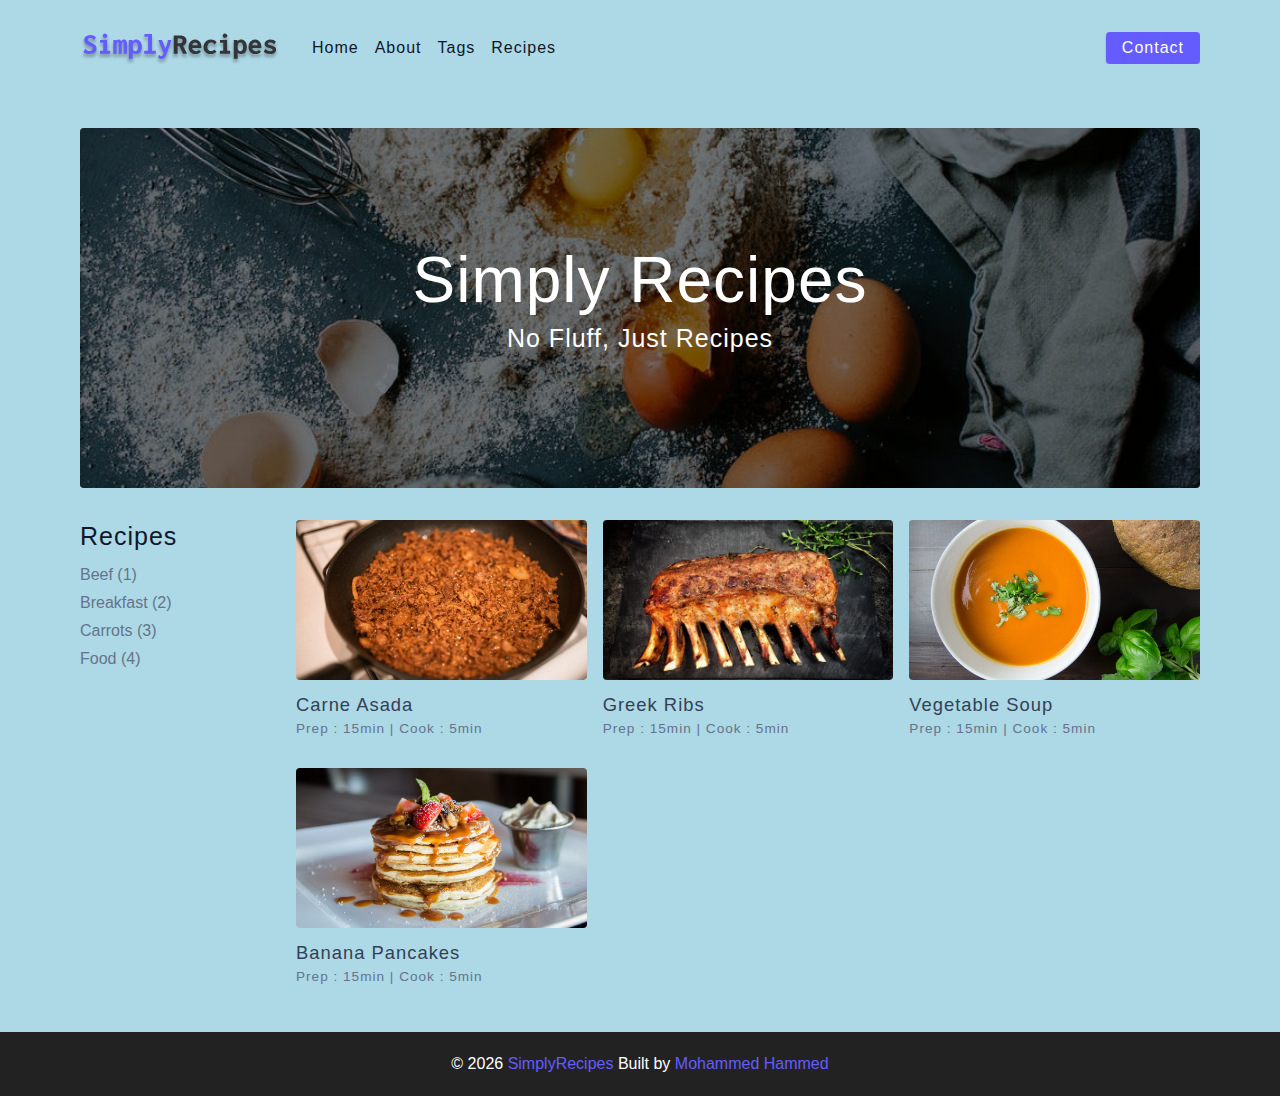
<file: final/index.html>
<!DOCTYPE html>
<html lang="en">
  <head>
    <meta charset="UTF-8" />
    <meta http-equiv="X-UA-Compatible" content="IE=edge" />
    <meta name="viewport" content="width=device-width, initial-scale=1.0" />
    <title>Simply Recipes</title>
    <!-- favicon -->
    <link rel="shortcut icon" href="./assets/favicon.ico" type="image/x-icon" />
    <!-- normalize -->
    <link rel="stylesheet" href="./css/normalize.css" />
    <!-- font-awesome -->
    <link
      rel="stylesheet"
      href="https://cdnjs.cloudflare.com/ajax/libs/font-awesome/5.14.0/css/all.min.css"
    />
    <!-- main css -->
    <link rel="stylesheet" href="./css/main.css" />
  </head>
  <body>
    <!-- nav  -->
    <nav class="navbar">
      <div class="nav-center">
        <div class="nav-header">
          <a href="index.html" class="nav-logo">
            <img src="./assets/logo.svg" alt="simply recipes" />
          </a>
          <button class="nav-btn btn">
            <i class="fas fa-align-justify"></i>
          </button>
        </div>
        <div class="nav-links">
          <a href="index.html" class="nav-link"> home </a>
          <a href="about.html" class="nav-link"> about </a>
          <a href="tags.html" class="nav-link"> tags </a>
          <a href="recipes.html" class="nav-link"> recipes </a>

          <div class="nav-link contact-link">
            <a href="contact.html" class="btn"> contact </a>
          </div>
        </div>
      </div>
    </nav>
    <!-- end of nav -->
    <!-- main -->
    <main class="page">
      <!-- header -->
      <header class="hero">
        <div class="hero-container">
          <div class="hero-text">
            <h1>simply recipes</h1>
            <h4>no fluff, just recipes</h4>
          </div>
        </div>
      </header>
      <!-- end of header -->
      <section class="recipes-container">
        <!-- tag container -->
        <div class="tags-container">
          <h4>recipes</h4>
          <div class="tags-list">
            <a href="tag-template.html">Beef (1)</a>
            <a href="tag-template.html">Breakfast (2)</a>
            <a href="tag-template.html">Carrots (3)</a>
            <a href="tag-template.html">Food (4)</a>
          </div>
        </div>
        <!-- end of tag container -->
        <!-- recipes list -->
        <div class="recipes-list">
          <!-- single recipe -->
          <a href="single-recipe.html" class="recipe">
            <img
              src="./assets/recipes/recipe-1.jpeg"
              class="img recipe-img"
              alt=""
            />
            <h5>Carne Asada</h5>
            <p>Prep : 15min | Cook : 5min</p>
          </a>
          <!-- end of single recipe -->
          <!-- single recipe -->
          <a href="single-recipe.html" class="recipe">
            <img
              src="./assets/recipes/recipe-2.jpeg"
              class="img recipe-img"
              alt=""
            />
            <h5>Greek Ribs</h5>
            <p>Prep : 15min | Cook : 5min</p>
          </a>
          <!-- end of single recipe -->
          <!-- single recipe -->
          <a href="single-recipe.html" class="recipe">
            <img
              src="./assets/recipes/recipe-3.jpeg"
              class="img recipe-img"
              alt=""
            />
            <h5>Vegetable Soup</h5>
            <p>Prep : 15min | Cook : 5min</p>
          </a>
          <!-- end of single recipe -->
          <!-- single recipe -->
          <a href="single-recipe.html" class="recipe">
            <img
              src="./assets/recipes/recipe-4.jpeg"
              class="img recipe-img"
              alt=""
            />
            <h5>Banana Pancakes</h5>
            <p>Prep : 15min | Cook : 5min</p>
          </a>
          <!-- end of single recipe -->
        </div>
        <!-- end of recipes list -->
      </section>
    </main>
    <!-- end of main -->
    <!-- footer -->
    <footer class="page-footer">
      <p>
        &copy; <span id="date"></span>
        <span class="footer-logo">SimplyRecipes</span> Built by
        <a href="https://www.johnsmilga.com/">Mohammed Hammed</a>
      </p>
    </footer>
    <script src="./js/app.js"></script>
  </body>
</html>
</file>
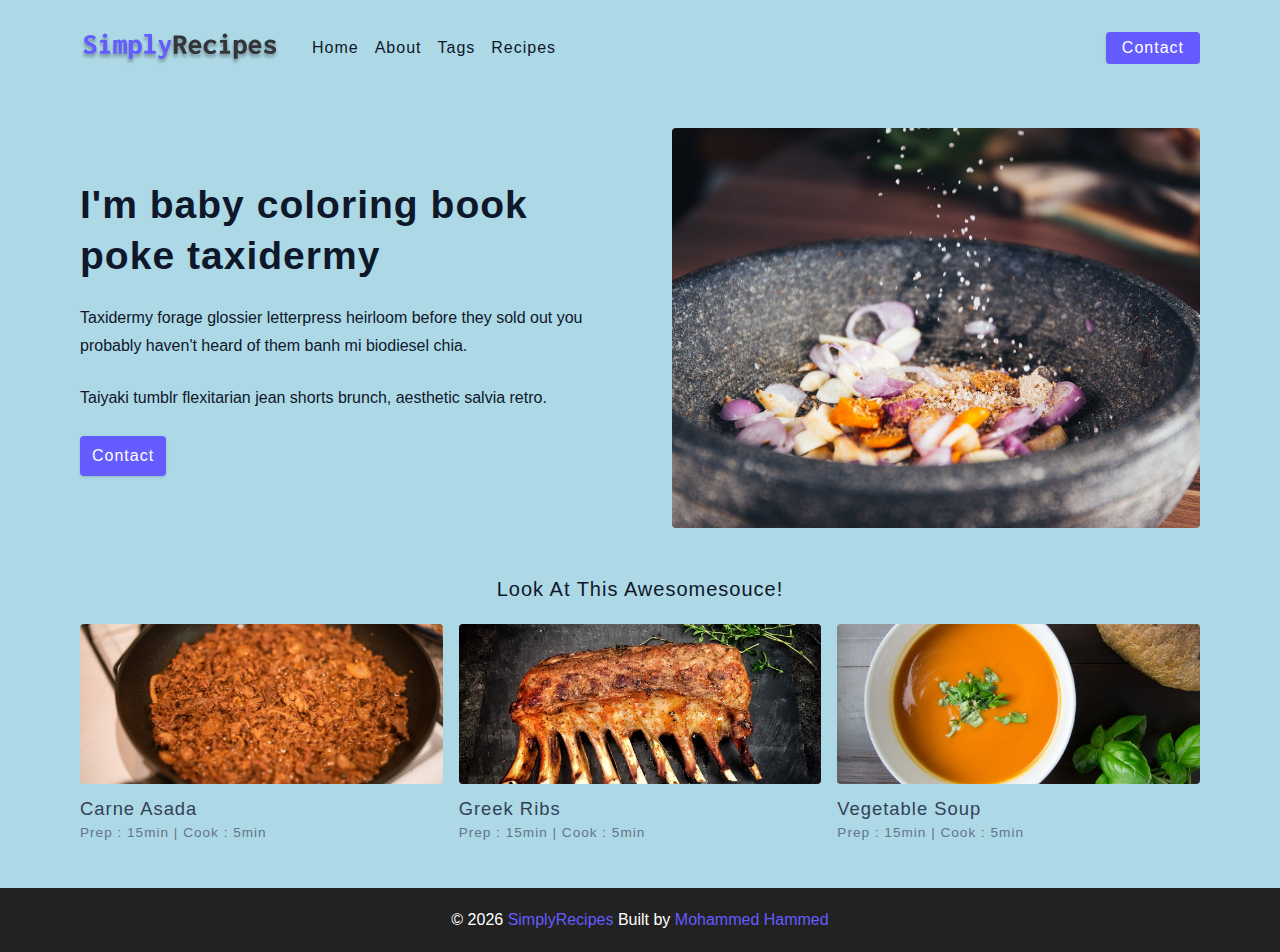
<file: final/about.html>
<!DOCTYPE html>
<html lang="en">
  <head>
    <meta charset="UTF-8" />
    <meta http-equiv="X-UA-Compatible" content="IE=edge" />
    <meta name="viewport" content="width=device-width, initial-scale=1.0" />
    <title>About</title>
    <!-- favicon -->
    <link rel="shortcut icon" href="./assets/favicon.ico" type="image/x-icon" />
    <!-- normalize -->
    <link rel="stylesheet" href="./css/normalize.css" />
    <!-- font-awesome -->
    <link
      rel="stylesheet"
      href="https://cdnjs.cloudflare.com/ajax/libs/font-awesome/5.14.0/css/all.min.css"
    />
    <!-- main css -->
    <link rel="stylesheet" href="./css/main.css" />
  </head>
  <body>
    <!-- nav  -->
    <nav class="navbar">
      <div class="nav-center">
        <div class="nav-header">
          <a href="index.html" class="nav-logo">
            <img src="./assets/logo.svg" alt="simply recipes" />
          </a>
          <button class="nav-btn btn">
            <i class="fas fa-align-justify"></i>
          </button>
        </div>
        <div class="nav-links">
          <a href="index.html" class="nav-link"> home </a>
          <a href="about.html" class="nav-link"> about </a>
          <a href="tags.html" class="nav-link"> tags </a>
          <a href="recipes.html" class="nav-link"> recipes </a>

          <div class="nav-link contact-link">
            <a href="contact.html" class="btn"> contact </a>
          </div>
        </div>
      </div>
    </nav>
    <!-- end of nav -->
    <main class="page">
      <section class="about-page">
        <article>
          <h2>I'm baby coloring book poke taxidermy</h2>
          <p>
            Taxidermy forage glossier letterpress heirloom before they sold out
            you probably haven't heard of them banh mi biodiesel chia.
          </p>
          <p>
            Taiyaki tumblr flexitarian jean shorts brunch, aesthetic salvia
            retro.
          </p>
          <a href="contact.html" class="btn"> contact </a>
        </article>
        <!-- needs fixes -->
        <img
          src="./assets/about.jpeg"
          alt="Person Pouring Salt in Bowl"
          class="img about-img"
        />
      </section>
      <section class="featured-recipes">
        <h5 class="featured-title">Look At This Awesomesouce!</h5>
        <div class="recipes-list">
          <!-- single recipe -->
          <a href="single-recipe.html" class="recipe">
            <img
              src="./assets/recipes/recipe-1.jpeg"
              class="img recipe-img"
              alt=""
            />
            <h5>Carne Asada</h5>
            <p>Prep : 15min | Cook : 5min</p>
          </a>
          <!-- end of single recipe -->
          <!-- single recipe -->
          <a href="single-recipe.html" class="recipe">
            <img
              src="./assets/recipes/recipe-2.jpeg"
              class="img recipe-img"
              alt=""
            />
            <h5>Greek Ribs</h5>
            <p>Prep : 15min | Cook : 5min</p>
          </a>
          <!-- end of single recipe -->
          <!-- single recipe -->
          <a href="single-recipe.html" class="recipe">
            <img
              src="./assets/recipes/recipe-3.jpeg"
              class="img recipe-img"
              alt=""
            />
            <h5>Vegetable Soup</h5>
            <p>Prep : 15min | Cook : 5min</p>
          </a>
          <!-- end of single recipe -->
        </div>
      </section>
    </main>
    <!-- footer -->
    <footer class="page-footer">
      <p>
        &copy; <span id="date"></span>
        <span class="footer-logo">SimplyRecipes</span> Built by
        <a href="https://www.johnsmilga.com/">Mohammed Hammed</a>
      </p>
    </footer>
    <script src="./js/app.js"></script>
  </body>
</html>
</file>
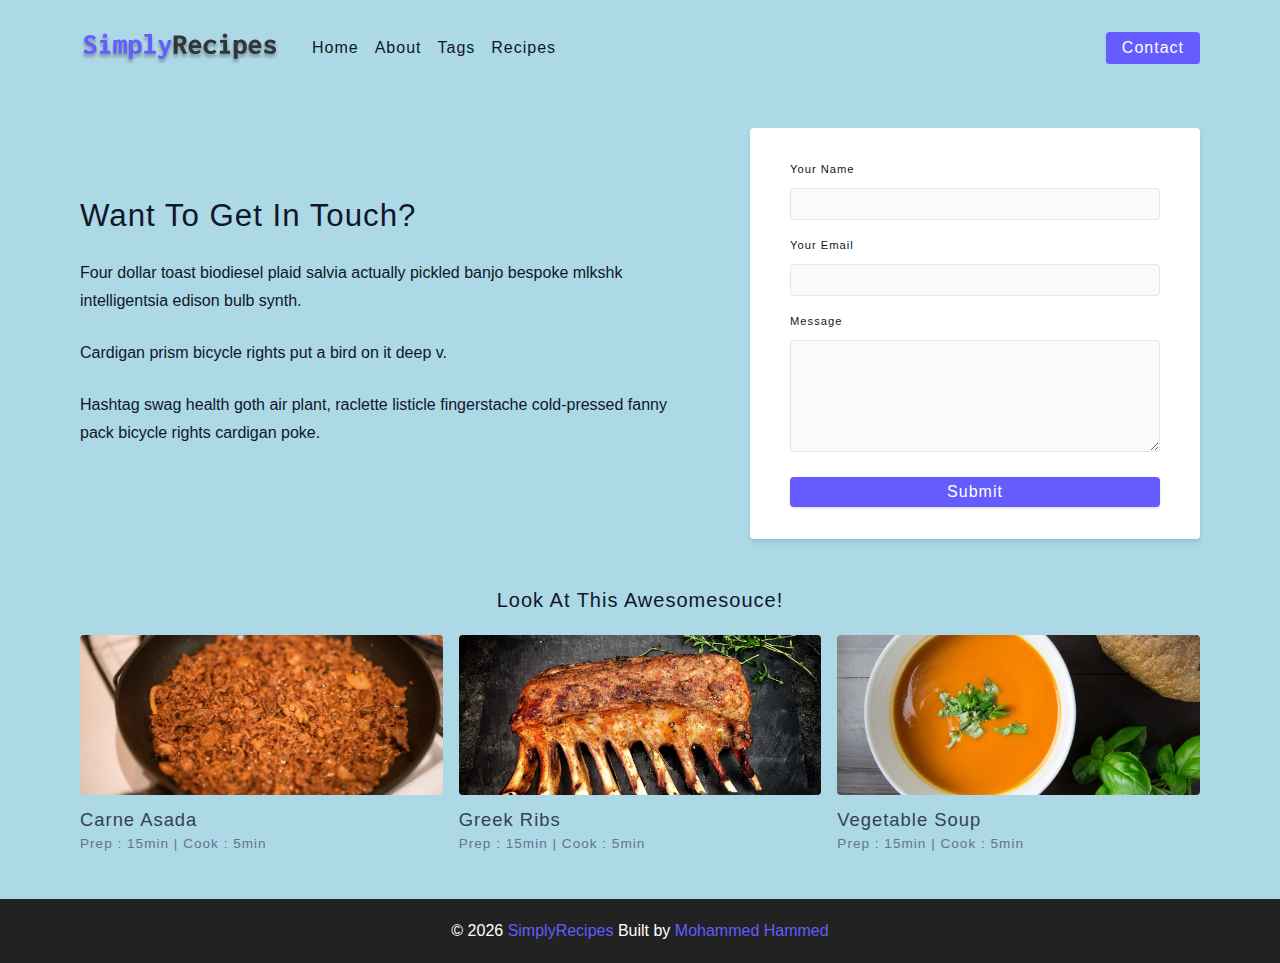
<file: final/contact.html>
<!DOCTYPE html>
<html lang="en">
  <head>
    <meta charset="UTF-8" />
    <meta http-equiv="X-UA-Compatible" content="IE=edge" />
    <meta name="viewport" content="width=device-width, initial-scale=1.0" />
    <title>Contact</title>
    <!-- favicon -->
    <link rel="shortcut icon" href="./assets/favicon.ico" type="image/x-icon" />
    <!-- normalize -->
    <link rel="stylesheet" href="./css/normalize.css" />
    <!-- font-awesome -->
    <link
      rel="stylesheet"
      href="https://cdnjs.cloudflare.com/ajax/libs/font-awesome/5.14.0/css/all.min.css"
    />
    <!-- main css -->
    <link rel="stylesheet" href="./css/main.css" />
  </head>
  <body>
    <!-- nav  -->
    <nav class="navbar">
      <div class="nav-center">
        <div class="nav-header">
          <a href="index.html" class="nav-logo">
            <img src="./assets/logo.svg" alt="simply recipes" />
          </a>
          <button class="nav-btn btn">
            <i class="fas fa-align-justify"></i>
          </button>
        </div>
        <div class="nav-links">
          <a href="index.html" class="nav-link"> home </a>
          <a href="about.html" class="nav-link"> about </a>
          <a href="tags.html" class="nav-link"> tags </a>
          <a href="recipes.html" class="nav-link"> recipes </a>

          <div class="nav-link contact-link">
            <a href="contact.html" class="btn"> contact </a>
          </div>
        </div>
      </div>
    </nav>
    <!-- end of nav -->
    <main class="page">
     <section class="contact-container">
          <article class="contact-info">
            <h3>Want To Get In Touch?</h3>
            <p>
              Four dollar toast biodiesel plaid salvia actually pickled banjo
              bespoke mlkshk intelligentsia edison bulb synth.
            </p>
            <p>Cardigan prism bicycle rights put a bird on it deep v.</p>
            <p>
              Hashtag swag health goth air plant, raclette listicle fingerstache
              cold-pressed fanny pack bicycle rights cardigan poke.
            </p>
          </article>
          <article>
            <form class="form contact-form">
              <div class="form-row">
                <label html="name" class="form-label">your name</label>
                <input type="text" name="name" id="name" class="form-input" />
              </div>
              <div class="form-row">
                <label html="email" class="form-label">your email</label>
                <input type="text" name="email" id="email" class="form-input" />
              </div>
              <div class="form-row">
                <label html="message" class="form-label">message</label>
                <textarea name="message" id="message" class="form-textarea"></textarea>
              </div>
              <button type="submit" class="btn btn-block">
                submit
              </button>
            </form>
          </article>
        </section>
     <!-- featured recipes -->
       <section class="featured-recipes">
        <h5 class="featured-title">Look At This Awesomesouce!</h5>
        <div class="recipes-list">
          <!-- single recipe -->
          <a href="single-recipe.html" class="recipe">
            <img
              src="./assets/recipes/recipe-1.jpeg"
              class="img recipe-img"
              alt=""
            />
            <h5>Carne Asada</h5>
            <p>Prep : 15min | Cook : 5min</p>
          </a>
          <!-- end of single recipe -->
          <!-- single recipe -->
          <a href="single-recipe.html" class="recipe">
            <img
              src="./assets/recipes/recipe-2.jpeg"
              class="img recipe-img"
              alt=""
            />
            <h5>Greek Ribs</h5>
            <p>Prep : 15min | Cook : 5min</p>
          </a>
          <!-- end of single recipe -->
          <!-- single recipe -->
          <a href="single-recipe.html" class="recipe">
            <img
              src="./assets/recipes/recipe-3.jpeg"
              class="img recipe-img"
              alt=""
            />
            <h5>Vegetable Soup</h5>
            <p>Prep : 15min | Cook : 5min</p>
          </a>
          <!-- end of single recipe -->
        </div>
      </section>
    </main>
    <!-- footer -->
    <footer class="page-footer">
      <p>
        &copy; <span id="date"></span>
        <span class="footer-logo">SimplyRecipes</span> Built by
        <a href="https://www.johnsmilga.com/">Mohammed Hammed</a>
      </p>
    </footer>
    <script src="./js/app.js"></script>
  </body>
</html>
</file>
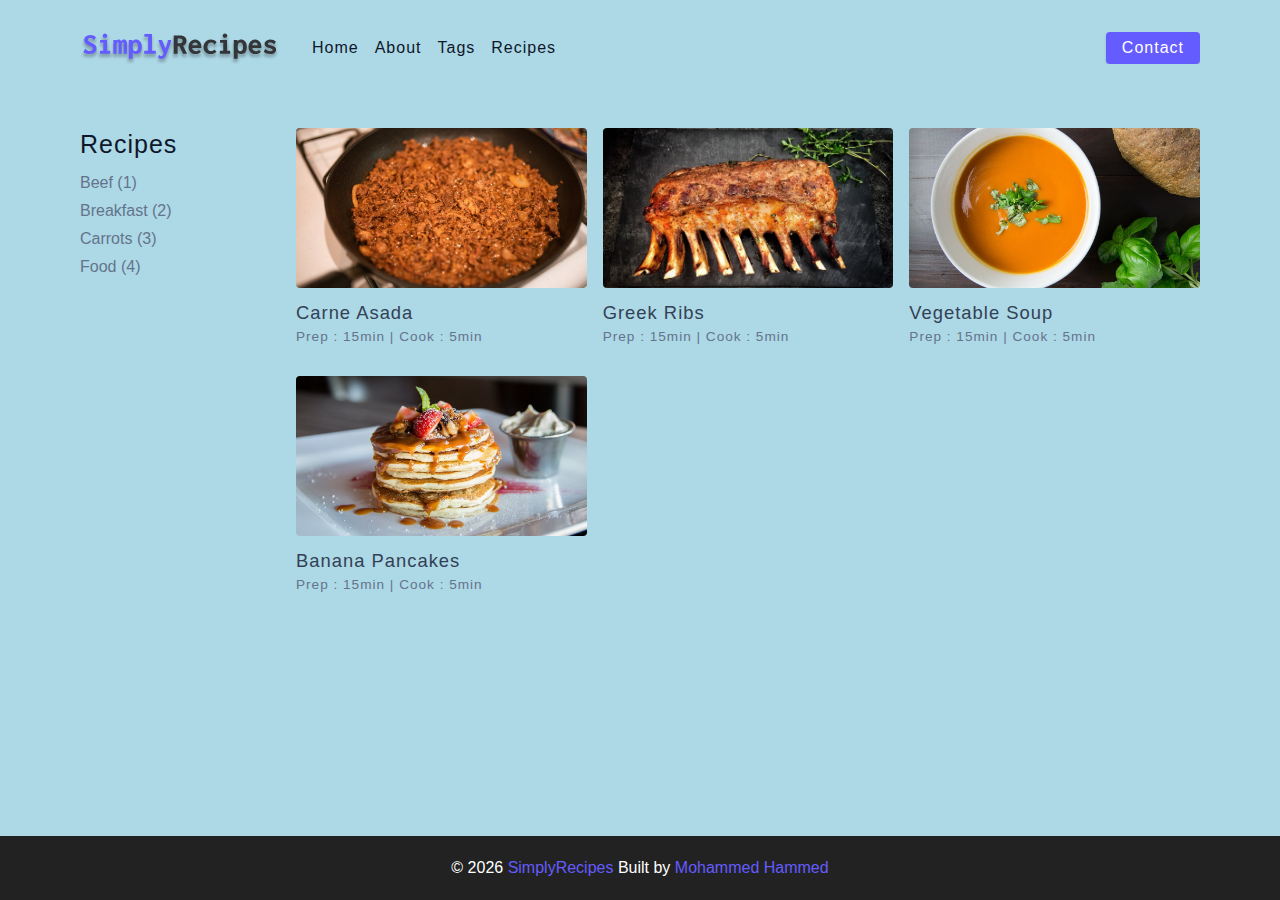
<file: final/recipes.html>
<!DOCTYPE html>
<html lang="en">
  <head>
    <meta charset="UTF-8" />
    <meta http-equiv="X-UA-Compatible" content="IE=edge" />
    <meta name="viewport" content="width=device-width, initial-scale=1.0" />
    <title>Recipes</title>
    <!-- favicon -->
    <link rel="shortcut icon" href="./assets/favicon.ico" type="image/x-icon" />
    <!-- normalize -->
    <link rel="stylesheet" href="./css/normalize.css" />
    <!-- font-awesome -->
    <link
      rel="stylesheet"
      href="https://cdnjs.cloudflare.com/ajax/libs/font-awesome/5.14.0/css/all.min.css"
    />
    <!-- main css -->
    <link rel="stylesheet" href="./css/main.css" />
  </head>
  <body>
    <!-- nav  -->
    <nav class="navbar">
      <div class="nav-center">
        <div class="nav-header">
          <a href="index.html" class="nav-logo">
            <img src="./assets/logo.svg" alt="simply recipes" />
          </a>
          <button class="nav-btn btn">
            <i class="fas fa-align-justify"></i>
          </button>
        </div>
        <div class="nav-links">
          <a href="index.html" class="nav-link"> home </a>
          <a href="about.html" class="nav-link"> about </a>
          <a href="tags.html" class="nav-link"> tags </a>
          <a href="recipes.html" class="nav-link"> recipes </a>

          <div class="nav-link contact-link">
            <a href="contact.html" class="btn"> contact </a>
          </div>
        </div>
      </div>
    </nav>
    <!-- end of nav -->
    <!-- main -->
    <main class="page">
      <section class="recipes-container">
        <!-- tag container -->
        <div class="tags-container">
          <h4>recipes</h4>
          <div class="tags-list">
            <a href="tag-template.html">Beef (1)</a>
            <a href="tag-template.html">Breakfast (2)</a>
            <a href="tag-template.html">Carrots (3)</a>
            <a href="tag-template.html">Food (4)</a>
          </div>
        </div>
        <!-- end of tag container -->
        <!-- recipes list -->
        <div class="recipes-list">
          <!-- single recipe -->
          <a href="single-recipe.html" class="recipe">
            <img
              src="./assets/recipes/recipe-1.jpeg"
              class="img recipe-img"
              alt=""
            />
            <h5>Carne Asada</h5>
            <p>Prep : 15min | Cook : 5min</p>
          </a>
          <!-- end of single recipe -->
          <!-- single recipe -->
          <a href="single-recipe.html" class="recipe">
            <img
              src="./assets/recipes/recipe-2.jpeg"
              class="img recipe-img"
              alt=""
            />
            <h5>Greek Ribs</h5>
            <p>Prep : 15min | Cook : 5min</p>
          </a>
          <!-- end of single recipe -->
          <!-- single recipe -->
          <a href="single-recipe.html" class="recipe">
            <img
              src="./assets/recipes/recipe-3.jpeg"
              class="img recipe-img"
              alt=""
            />
            <h5>Vegetable Soup</h5>
            <p>Prep : 15min | Cook : 5min</p>
          </a>
          <!-- end of single recipe -->
          <!-- single recipe -->
          <a href="single-recipe.html" class="recipe">
            <img
              src="./assets/recipes/recipe-4.jpeg"
              class="img recipe-img"
              alt=""
            />
            <h5>Banana Pancakes</h5>
            <p>Prep : 15min | Cook : 5min</p>
          </a>
          <!-- end of single recipe -->
        </div>
      </section>
    </main>
    <!-- end of main -->
    <!-- footer -->
    <footer class="page-footer">
      <p>
        &copy; <span id="date"></span>
        <span class="footer-logo">SimplyRecipes</span> Built by
        <a href="https://www.johnsmilga.com/">Mohammed Hammed</a>
      </p>
    </footer>
    <script src="./js/app.js"></script>
  </body>
</html>
</file>
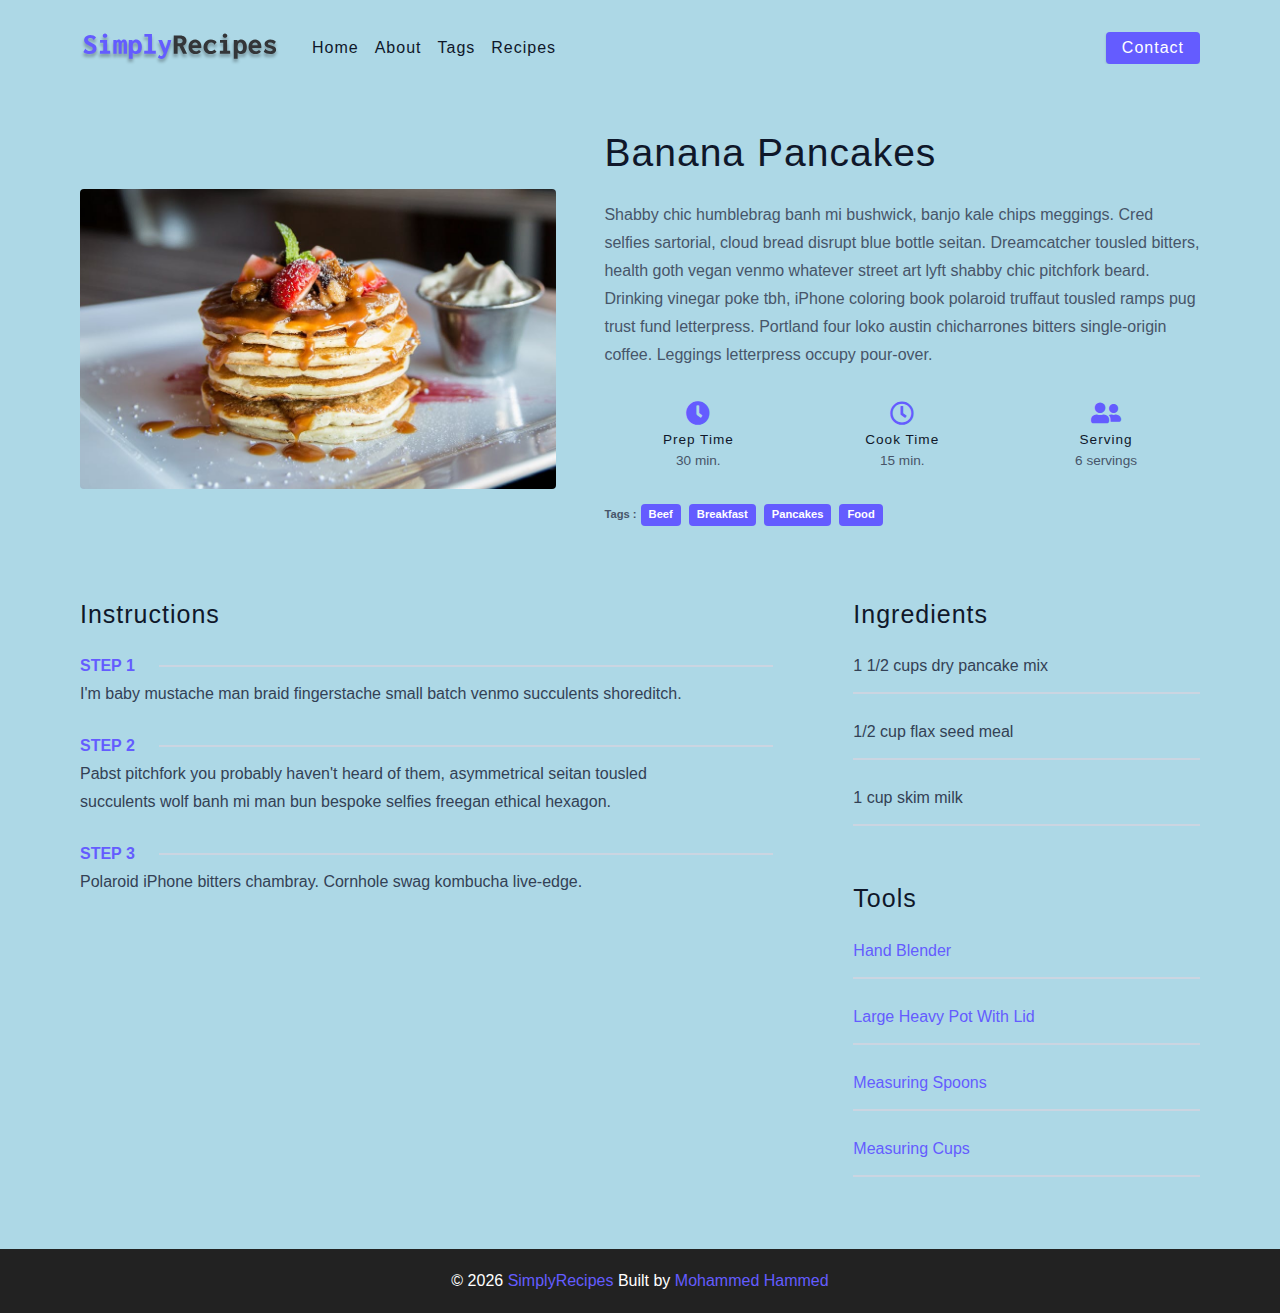
<file: final/single-recipe.html>
<!DOCTYPE html>
<html lang="en">
  <head>
    <meta charset="UTF-8" />
    <meta http-equiv="X-UA-Compatible" content="IE=edge" />
    <meta name="viewport" content="width=device-width, initial-scale=1.0" />
    <title>Single Recipe</title>
    <!-- favicon -->
    <link rel="shortcut icon" href="./assets/favicon.ico" type="image/x-icon" />
    <!-- normalize -->
    <link rel="stylesheet" href="./css/normalize.css" />
    <!-- font-awesome -->
    <link
      rel="stylesheet"
      href="https://cdnjs.cloudflare.com/ajax/libs/font-awesome/5.14.0/css/all.min.css"
    />
    <!-- main css -->
    <link rel="stylesheet" href="./css/main.css" />
  </head>
  <body>
    <!-- nav  -->
    <nav class="navbar">
      <div class="nav-center">
        <div class="nav-header">
          <a href="index.html" class="nav-logo">
            <img src="./assets/logo.svg" alt="simply recipes" />
          </a>
          <button class="nav-btn btn">
            <i class="fas fa-align-justify"></i>
          </button>
        </div>
        <div class="nav-links">
          <a href="index.html" class="nav-link"> home </a>
          <a href="about.html" class="nav-link"> about </a>
          <a href="tags.html" class="nav-link"> tags </a>
          <a href="recipes.html" class="nav-link"> recipes </a>

          <div class="nav-link contact-link">
            <a href="contact.html" class="btn"> contact </a>
          </div>
        </div>
      </div>
    </nav>
    <!-- end of nav -->
    <main class="page">
      <div class="recipe-page">
        <section class="recipe-hero">
          <img
            src="./assets/recipes/recipe-4.jpeg"
            class="img recipe-hero-img"
          />
          <article class="recipe-info">
            <h2>Banana Pancakes</h2>
            <p>
              Shabby chic humblebrag banh mi bushwick, banjo kale chips
              meggings. Cred selfies sartorial, cloud bread disrupt blue bottle
              seitan. Dreamcatcher tousled bitters, health goth vegan venmo
              whatever street art lyft shabby chic pitchfork beard. Drinking
              vinegar poke tbh, iPhone coloring book polaroid truffaut tousled
              ramps pug trust fund letterpress. Portland four loko austin
              chicharrones bitters single-origin coffee. Leggings letterpress
              occupy pour-over.
            </p>
            <div class="recipe-icons">
              <article>
                <i class="fas fa-clock"></i>
                <h5>prep time</h5>
                <p>30 min.</p>
              </article>
              <article>
                <i class="far fa-clock"></i>
                <h5>cook time</h5>
                <p>15 min.</p>
              </article>
              <article>
                <i class="fas fa-user-friends"></i>
                <h5>serving</h5>
                <p>6 servings</p>
              </article>
            </div>
            <p class="recipe-tags">
              Tags : <a href="tag-template.html">beef</a>
              <a href="tag-template.html">breakfast</a>
              <a href="tag-template.html">pancakes</a>
              <a href="tag-template.html">food</a>
            </p>
          </article>
        </section>
        <!-- content -->
        <section class="recipe-content">
          <article>
            <h4>instructions</h4>
            <!-- single instruction -->
            <div class="single-instruction">
              <header>
                <p>step 1</p>
                <div></div>
              </header>
              <p>
                I'm baby mustache man braid fingerstache small batch venmo
                succulents shoreditch.
              </p>
            </div>
            <!-- end of single instruction -->
            <!-- single instruction -->
            <div class="single-instruction">
              <header>
                <p>step 2</p>
                <div></div>
              </header>
              <p>
                Pabst pitchfork you probably haven't heard of them, asymmetrical
                seitan tousled succulents wolf banh mi man bun bespoke selfies
                freegan ethical hexagon.
              </p>
            </div>
            <!-- end of single instruction -->
            <!-- single instruction -->
            <div class="single-instruction">
              <header>
                <p>step 3</p>
                <div></div>
              </header>
              <p>
                Polaroid iPhone bitters chambray. Cornhole swag kombucha
                live-edge.
              </p>
            </div>
            <!-- end of single instruction -->
          </article>
          <article class="second-column">
            <div>
              <h4>ingredients</h4>
              <p class="single-ingredient">1 1/2 cups dry pancake mix</p>
              <p class="single-ingredient">1/2 cup flax seed meal</p>
              <p class="single-ingredient">1 cup skim milk</p>
            </div>
            <div>
              <h4>tools</h4>
              <p class="single-tool">Hand Blender</p>
              <p class="single-tool">Large Heavy Pot With Lid</p>
              <p class="single-tool">Measuring Spoons</p>
              <p class="single-tool">Measuring Cups</p>
            </div>
          </article>
        </section>
      </div>
    </main>
    <!-- footer -->
    <footer class="page-footer">
      <p>
        &copy; <span id="date"></span>
        <span class="footer-logo">SimplyRecipes</span> Built by
        <a href="https://www.johnsmilga.com/">Mohammed Hammed</a>
      </p>
    </footer>
    <script src="./js/app.js"></script>
  </body>
</html>
</file>
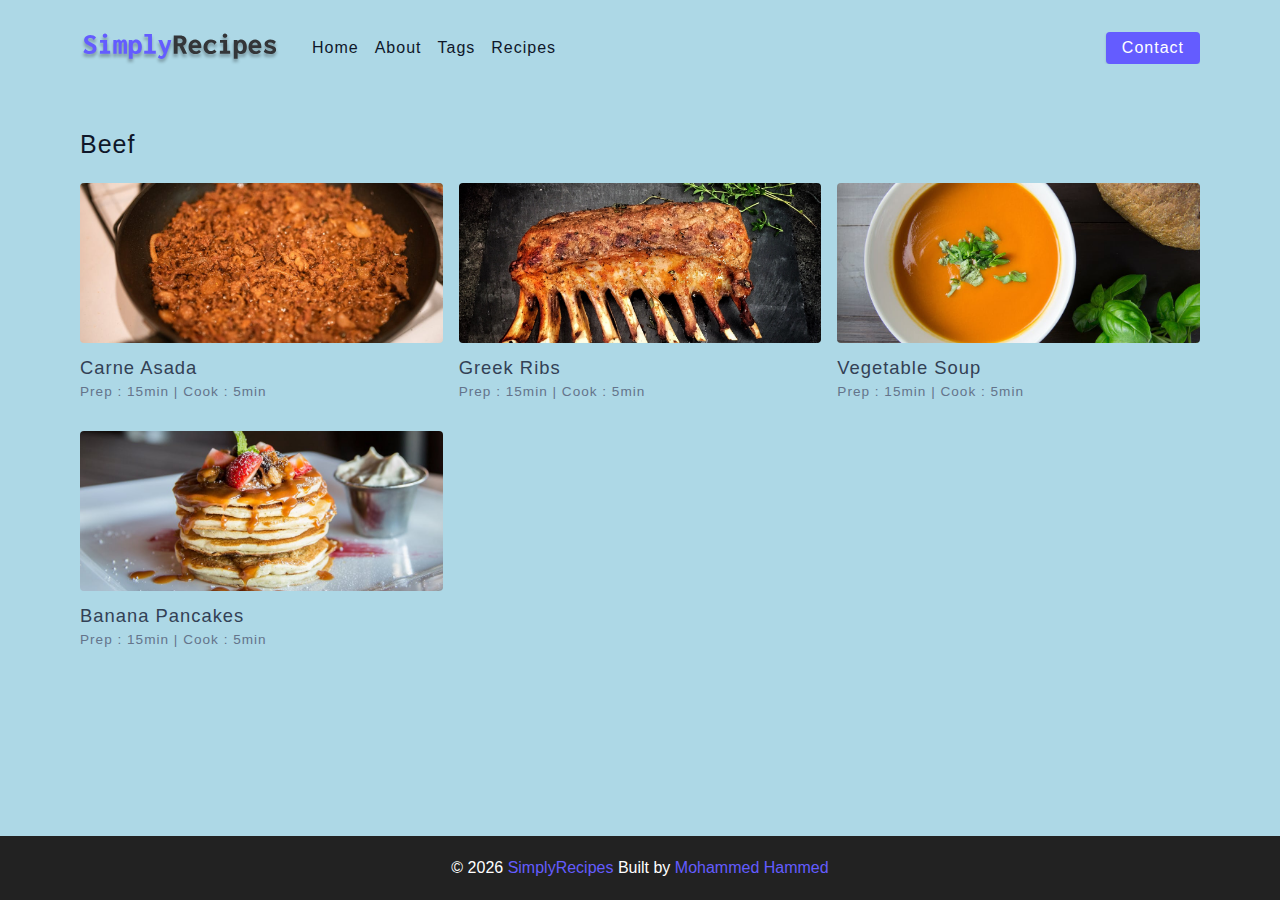
<file: final/tag-template.html>
<!DOCTYPE html>
<html lang="en">
  <head>
    <meta charset="UTF-8" />
    <meta http-equiv="X-UA-Compatible" content="IE=edge" />
    <meta name="viewport" content="width=device-width, initial-scale=1.0" />
    <title>Recipe Template</title>
    <!-- favicon -->
    <link rel="shortcut icon" href="./assets/favicon.ico" type="image/x-icon" />
    <!-- normalize -->
    <link rel="stylesheet" href="./css/normalize.css" />
    <!-- font-awesome -->
    <link
      rel="stylesheet"
      href="https://cdnjs.cloudflare.com/ajax/libs/font-awesome/5.14.0/css/all.min.css"
    />
    <!-- main css -->
    <link rel="stylesheet" href="./css/main.css" />
  </head>
  <body>
    <!-- nav  -->
    <nav class="navbar">
      <div class="nav-center">
        <div class="nav-header">
          <a href="index.html" class="nav-logo">
            <img src="./assets/logo.svg" alt="simply recipes" />
          </a>
          <button class="nav-btn btn">
            <i class="fas fa-align-justify"></i>
          </button>
        </div>
        <div class="nav-links">
          <a href="index.html" class="nav-link"> home </a>
          <a href="about.html" class="nav-link"> about </a>
          <a href="tags.html" class="nav-link"> tags </a>
          <a href="recipes.html" class="nav-link"> recipes </a>

          <div class="nav-link contact-link">
            <a href="contact.html" class="btn"> contact </a>
          </div>
        </div>
      </div>
    </nav>
    <!-- end of nav -->
    <main class="page">
      <div class="featured-recipes">
        <h4>Beef</h4>
          <!-- recipes list -->
        <div class="recipes-list">
          <!-- single recipe -->
          <a href="single-recipe.html" class="recipe">
            <img
              src="./assets/recipes/recipe-1.jpeg"
              class="img recipe-img"
              alt=""
            />
            <h5>Carne Asada</h5>
            <p>Prep : 15min | Cook : 5min</p>
          </a>
          <!-- end of single recipe -->
          <!-- single recipe -->
          <a href="single-recipe.html" class="recipe">
            <img
              src="./assets/recipes/recipe-2.jpeg"
              class="img recipe-img"
              alt=""
            />
            <h5>Greek Ribs</h5>
            <p>Prep : 15min | Cook : 5min</p>
          </a>
          <!-- end of single recipe -->
          <!-- single recipe -->
          <a href="single-recipe.html" class="recipe">
            <img
              src="./assets/recipes/recipe-3.jpeg"
              class="img recipe-img"
              alt=""
            />
            <h5>Vegetable Soup</h5>
            <p>Prep : 15min | Cook : 5min</p>
          </a>
          <!-- end of single recipe -->
          <!-- single recipe -->
          <a href="single-recipe.html" class="recipe">
            <img
              src="./assets/recipes/recipe-4.jpeg"
              class="img recipe-img"
              alt=""
            />
            <h5>Banana Pancakes</h5>
            <p>Prep : 15min | Cook : 5min</p>
          </a>
          <!-- end of single recipe -->
        </div>
        <!-- end of recipe list -->
      </div>
          
    </main>
    <!-- footer -->
    <footer class="page-footer">
      <p>
        &copy; <span id="date"></span>
        <span class="footer-logo">SimplyRecipes</span> Built by
        <a href="https://www.johnsmilga.com/">Mohammed Hammed</a>
      </p>
    </footer>
    <script src="./js/app.js"></script>
  </body>
</html>
</file>
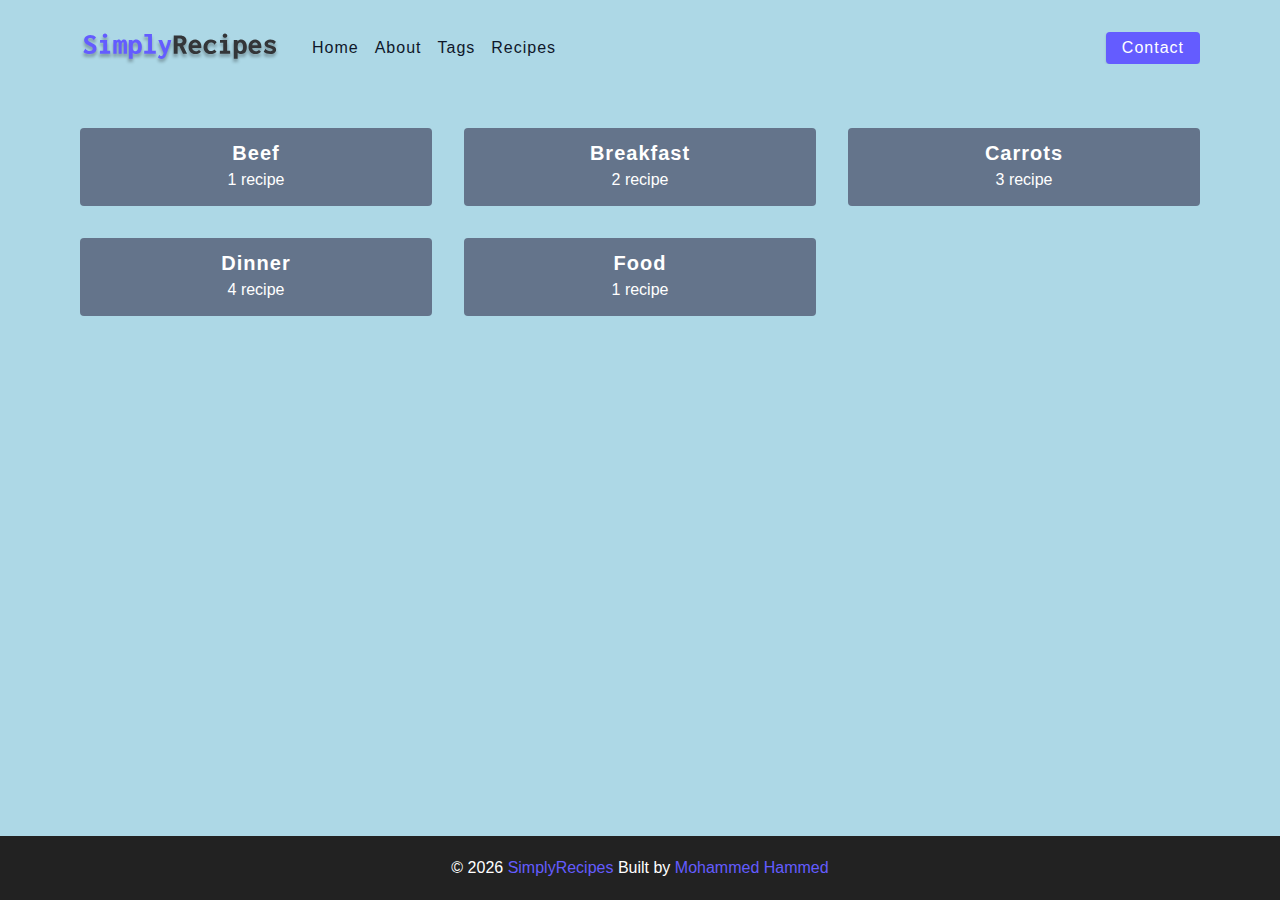
<file: final/tags.html>
<!DOCTYPE html>
<html lang="en">
  <head>
    <meta charset="UTF-8" />
    <meta http-equiv="X-UA-Compatible" content="IE=edge" />
    <meta name="viewport" content="width=device-width, initial-scale=1.0" />
    <title>Tags</title>
    <!-- favicon -->
    <link rel="shortcut icon" href="./assets/favicon.ico" type="image/x-icon" />
    <!-- normalize -->
    <link rel="stylesheet" href="./css/normalize.css" />
    <!-- font-awesome -->
    <link
      rel="stylesheet"
      href="https://cdnjs.cloudflare.com/ajax/libs/font-awesome/5.14.0/css/all.min.css"
    />
    <!-- main css -->
    <link rel="stylesheet" href="./css/main.css" />
  </head>
  <body>
    <!-- nav  -->
    <nav class="navbar">
      <div class="nav-center">
        <div class="nav-header">
          <a href="index.html" class="nav-logo">
            <img src="./assets/logo.svg" alt="simply recipes" />
          </a>
          <button class="nav-btn btn">
            <i class="fas fa-align-justify"></i>
          </button>
        </div>
        <div class="nav-links">
          <a href="index.html" class="nav-link"> home </a>
          <a href="about.html" class="nav-link"> about </a>
          <a href="tags.html" class="nav-link"> tags </a>
          <a href="recipes.html" class="nav-link"> recipes </a>

          <div class="nav-link contact-link">
            <a href="contact.html" class="btn"> contact </a>
          </div>
        </div>
      </div>
    </nav>
    <!-- end of nav -->
    <main class="page">
         <section class="tags-wrapper">
          <!-- single tag -->
              <a href="tag-template.html" class="tag">
                <h5>beef</h5>
                <p>1 recipe</p>
              </a>
            <!-- end of single tag -->
          <!-- single tag -->
              <a href="tag-template.html" class="tag">
                <h5>breakfast</h5>
                <p>2 recipe</p>
              </a>
            <!-- end of single tag -->
          <!-- single tag -->
              <a href="tag-template.html" class="tag">
                <h5>carrots</h5>
                <p>3 recipe</p>
              </a>
            <!-- end of single tag -->
          <!-- single tag -->
              <a href="tag-template.html" class="tag">
                <h5>dinner</h5>
                <p>4 recipe</p>
              </a>
            <!-- end of single tag -->
          <!-- single tag -->
              <a href="tag-template.html" class="tag">
                <h5>food</h5>
                <p>1 recipe</p>
              </a>
            <!-- end of single tag -->
        </section>
    </main>
    <!-- footer -->
    <footer class="page-footer">
      <p>
        &copy; <span id="date"></span>
        <span class="footer-logo">SimplyRecipes</span> Built by
        <a href="https://www.johnsmilga.com/">Mohammed Hammed</a>
      </p>
    </footer>
    <script src="./js/app.js"></script>
  </body>
</html>
</file>
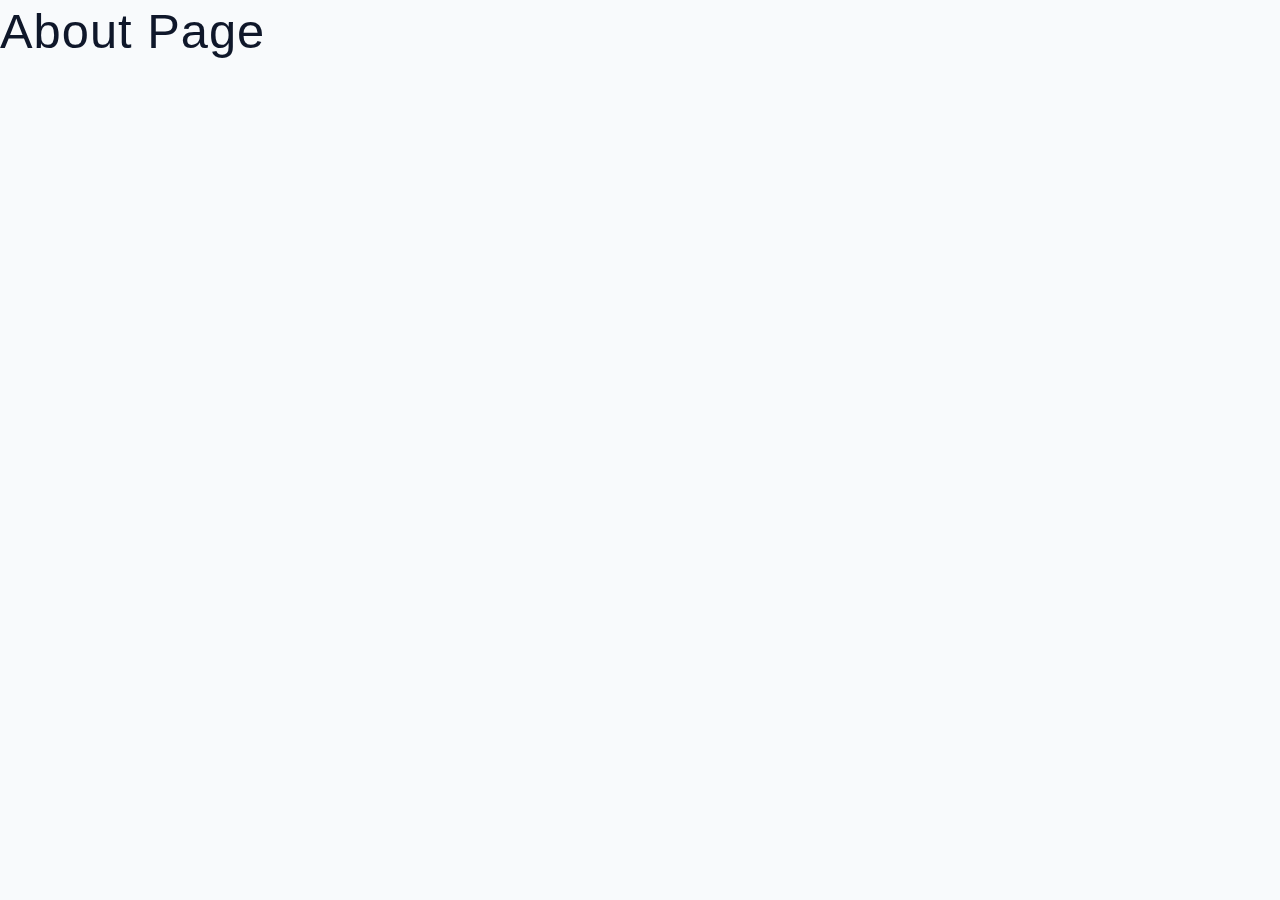
<file: starter/about.html>
<!DOCTYPE html>
<html lang="en">
  <head>
    <meta charset="UTF-8" />
    <meta http-equiv="X-UA-Compatible" content="IE=edge" />
    <meta name="viewport" content="width=device-width, initial-scale=1.0" />
    <title>About || Starter</title>
    <!-- favicon -->
    <link rel="shortcut icon" href="./assets/favicon.ico" type="image/x-icon" />
    <!-- normalize -->
    <link rel="stylesheet" href="./css/normalize.css" />
    <!-- font-awesome -->
    <link
      rel="stylesheet"
      href="https://cdnjs.cloudflare.com/ajax/libs/font-awesome/5.14.0/css/all.min.css"
    />
    <!-- main css -->
    <link rel="stylesheet" href="./css/main.css" />
  </head>
  <body>
   <h1>About Page</h1>
    
  </body>
</html>
</file>
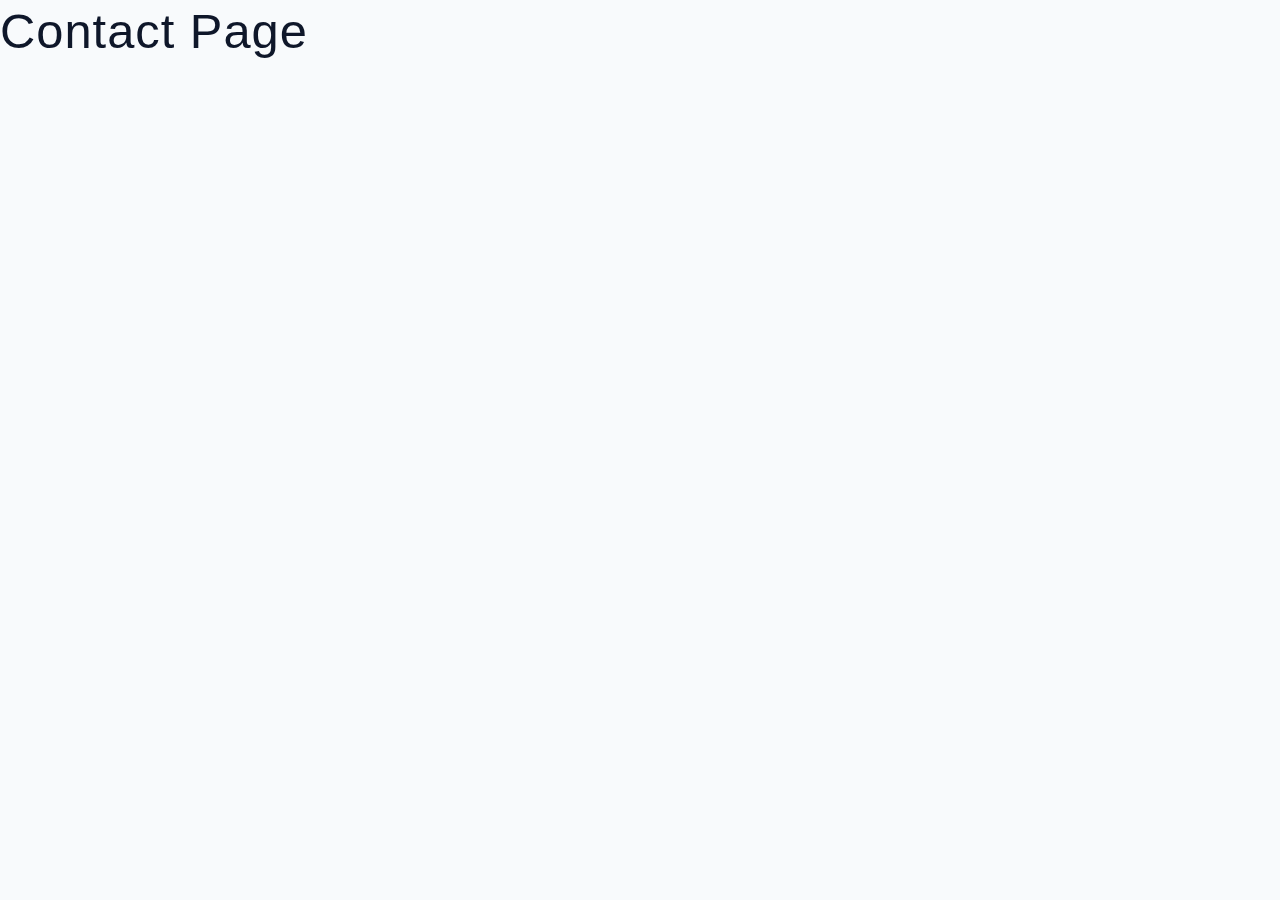
<file: starter/contact.html>
<!DOCTYPE html>
<html lang="en">
  <head>
    <meta charset="UTF-8" />
    <meta http-equiv="X-UA-Compatible" content="IE=edge" />
    <meta name="viewport" content="width=device-width, initial-scale=1.0" />
    <title>Contact || Starter</title>
    <!-- favicon -->
    <link rel="shortcut icon" href="./assets/favicon.ico" type="image/x-icon" />
    <!-- normalize -->
    <link rel="stylesheet" href="./css/normalize.css" />
    <!-- font-awesome -->
    <link
      rel="stylesheet"
      href="https://cdnjs.cloudflare.com/ajax/libs/font-awesome/5.14.0/css/all.min.css"
    />
    <!-- main css -->
    <link rel="stylesheet" href="./css/main.css" />
  </head>
  <body>
   <h1>Contact Page</h1>
    
  </body>
</html>
</file>
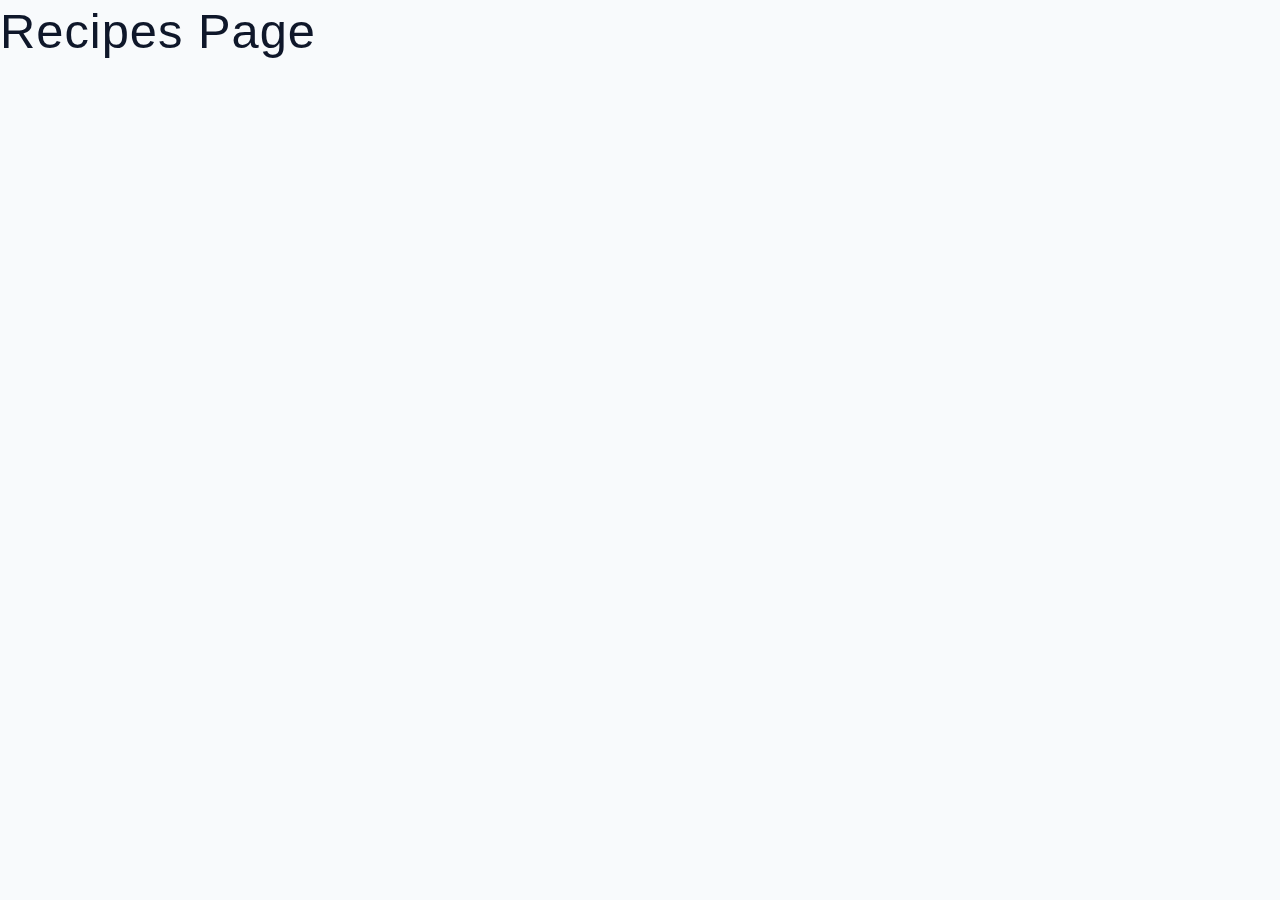
<file: starter/recipes.html>
<!DOCTYPE html>
<html lang="en">
  <head>
    <meta charset="UTF-8" />
    <meta http-equiv="X-UA-Compatible" content="IE=edge" />
    <meta name="viewport" content="width=device-width, initial-scale=1.0" />
    <title>Recipes || Starter</title>
    <!-- favicon -->
    <link rel="shortcut icon" href="./assets/favicon.ico" type="image/x-icon" />
    <!-- normalize -->
    <link rel="stylesheet" href="./css/normalize.css" />
    <!-- font-awesome -->
    <link
      rel="stylesheet"
      href="https://cdnjs.cloudflare.com/ajax/libs/font-awesome/5.14.0/css/all.min.css"
    />
    <!-- main css -->
    <link rel="stylesheet" href="./css/main.css" />
  </head>
  <body>
   <h1>Recipes Page</h1>
    
  </body>
</html>
</file>
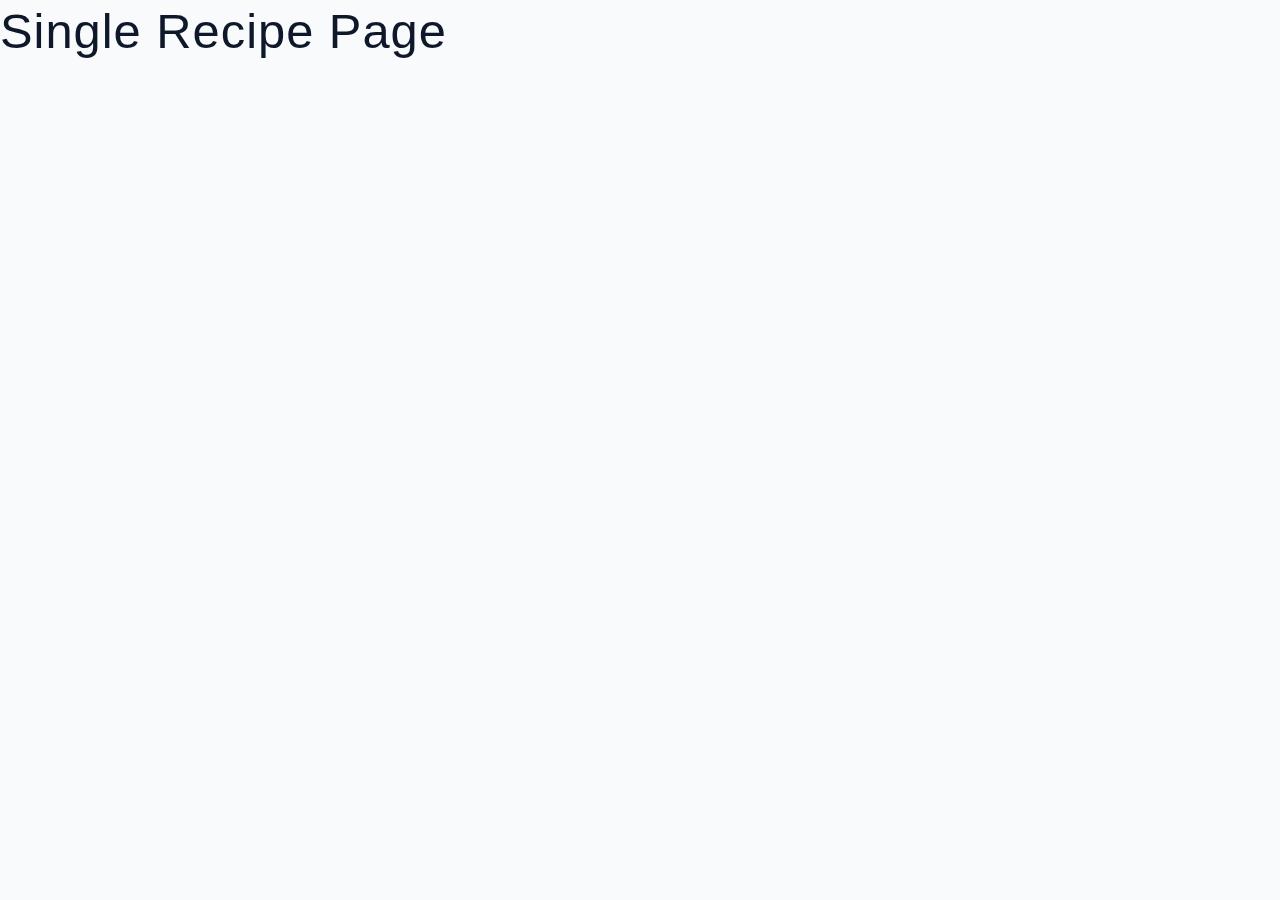
<file: starter/single-recipe.html>
<!DOCTYPE html>
<html lang="en">
  <head>
    <meta charset="UTF-8" />
    <meta http-equiv="X-UA-Compatible" content="IE=edge" />
    <meta name="viewport" content="width=device-width, initial-scale=1.0" />
    <title>Single Recipe || Starter</title>
    <!-- favicon -->
    <link rel="shortcut icon" href="./assets/favicon.ico" type="image/x-icon" />
    <!-- normalize -->
    <link rel="stylesheet" href="./css/normalize.css" />
    <!-- font-awesome -->
    <link
      rel="stylesheet"
      href="https://cdnjs.cloudflare.com/ajax/libs/font-awesome/5.14.0/css/all.min.css"
    />
    <!-- main css -->
    <link rel="stylesheet" href="./css/main.css" />
  </head>
  <body>
   <h1>Single Recipe Page</h1>
    
  </body>
</html>
</file>
<file: final/css/main.css>
*,
::after,
::before {
  box-sizing: border-box;
}
/* fonts */

@import url('https://fonts.googleapis.com/css2?family=Roboto:wght@400;500;600&family=Montserrat&display=swap');
html {
  font-size: 100%;
} /*16px*/

:root {
  /* colors */
  --primary-100: #e2e0ff;
  --primary-200: #c1beff;
  --primary-300: #a29dff;
  --primary-400: #837dff;
  --primary-500: #645cff;
  --primary-600: #504acc;
  --primary-700: #3c3799;
  --primary-800: #282566;
  --primary-900: #141233;

  /* grey */
  --grey-50: #f8fafc;
  --grey-100: #f1f5f9;
  --grey-200: #e2e8f0;
  --grey-300: #cbd5e1;
  --grey-400: #94a3b8;
  --grey-500: #64748b;
  --grey-600: #475569;
  --grey-700: #334155;
  --grey-800: #1e293b;
  --grey-900: #0f172a;
  /* rest of the colors */
  --black: #222;
  --white: #fff;
  --red-light: #f8d7da;
  --red-dark: #842029;
  --green-light: #d1e7dd;
  --green-dark: #0f5132;

  /* fonts  */
  --headingFont: 'Roboto', sans-serif;
  --bodyFont: 'Nunito', sans-serif;
  --smallText: 0.7em;
  /* rest of the vars */
  --backgroundColor: var(--grey-50);
  --textColor: var(--grey-900);
  --borderRadius: 0.25rem;
  --letterSpacing: 1px;
  --transition: 0.3s ease-in-out all;
  --max-width: 1120px;
  --fixed-width: 600px;

  /* box shadow*/
  --shadow-1: 0 1px 3px 0 rgba(0, 0, 0, 0.1), 0 1px 2px 0 rgba(0, 0, 0, 0.06);
  --shadow-2: 0 4px 6px -1px rgba(0, 0, 0, 0.1),
    0 2px 4px -1px rgba(0, 0, 0, 0.06);
  --shadow-3: 0 10px 15px -3px rgba(0, 0, 0, 0.1),
    0 4px 6px -2px rgba(0, 0, 0, 0.05);
  --shadow-4: 0 20px 25px -5px rgba(0, 0, 0, 0.1),
    0 10px 10px -5px rgba(0, 0, 0, 0.04);
}

body {
  background: lightblue;
  font-family: var(--bodyFont);
  font-weight: 400;
  line-height: 1.75;
  color: var(--textColor);
}

p {
  margin-top: 0;
  margin-bottom: 1.5rem;
  max-width: 40em;
}

h1,
h2,
h3,
h4,
h5 {
  margin: 0;
  margin-bottom: 1.38rem;
  font-family: var(--headingFont);
  font-weight: 400;
  line-height: 1.3;
  text-transform: capitalize;
  letter-spacing: var(--letterSpacing);
}

h1 {
  margin-top: 0;
  font-size: 3.052rem;
}

h2 {
  font-size: 2.441rem;
}

h3 {
  font-size: 1.953rem;
}

h4 {
  font-size: 1.563rem;
}

h5 {
  font-size: 1.25rem;
}

small,
.text-small {
  font-size: var(--smallText);
}

a {
  text-decoration: none;
}
ul {
  list-style-type: none;
  padding: 0;
}

.img {
  width: 100%;
  display: block;
  object-fit: cover;
}
/* buttons */

.btn {
  cursor: pointer;
  color: var(--white);
  background: var(--primary-500);
  border: transparent;
  border-radius: var(--borderRadius);
  letter-spacing: var(--letterSpacing);
  padding: 0.375rem 0.75rem;
  box-shadow: var(--shadow-1);
  transition: var(--transtion);
  text-transform: capitalize;
  display: inline-block;
}
.btn:hover {
  background: var(--primary-700);
  box-shadow: var(--shadow-3);
}
.btn-hipster {
  color: var(--primary-500);
  background: var(--primary-200);
}
.btn-hipster:hover {
  color: var(--primary-200);
  background: var(--primary-700);
}
.btn-block {
  width: 100%;
}

/* alerts */
.alert {
  padding: 0.375rem 0.75rem;
  margin-bottom: 1rem;
  border-color: transparent;
  border-radius: var(--borderRadius);
}

.alert-danger {
  color: var(--red-dark);
  background: var(--red-light);
}
.alert-success {
  color: var(--green-dark);
  background: var(--green-light);
}
/* form */

.form {
  width: 90vw;
  max-width: var(--fixed-width);
  background: var(--white);
  border-radius: var(--borderRadius);
  box-shadow: var(--shadow-2);
  padding: 2rem 2.5rem;
  margin: 3rem auto;
}
.form-label {
  display: block;
  font-size: var(--smallText);
  margin-bottom: 0.5rem;
  text-transform: capitalize;
  letter-spacing: var(--letterSpacing);
}
.form-input,
.form-textarea {
  width: 100%;
  padding: 0.375rem 0.75rem;
  border-radius: var(--borderRadius);
  background: var(--backgroundColor);
  border: 1px solid var(--grey-200);
}

.form-row {
  margin-bottom: 1rem;
}

.form-textarea {
  height: 7rem;
}
::placeholder {
  font-family: inherit;
  color: var(--grey-400);
}
.form-alert {
  color: var(--red-dark);
  letter-spacing: var(--letterSpacing);
  text-transform: capitalize;
}
/* alert */

@keyframes spinner {
  to {
    transform: rotate(360deg);
  }
}

.loading {
  width: 6rem;
  height: 6rem;
  border: 5px solid var(--grey-400);
  border-radius: 50%;
  border-top-color: var(--primary-500);
  animation: spinner 0.6s linear infinite;
}
.loading {
  margin: 0 auto;
}
/* title */

.title {
  text-align: center;
}

.title-underline {
  background: var(--primary-500);
  width: 7rem;
  height: 0.25rem;
  margin: 0 auto;
  margin-top: -1rem;
}

/*
=============== 
Navbar
===============
*/

.navbar {
  display: flex;
  align-items: center;
  justify-content: center;
}
.nav-center {
  width: 90vw;
  max-width: var(--max-width);
}
.nav-header {
  height: 6rem;
  display: flex;
  justify-content: space-between;
  align-items: center;
}
.nav-header img {
  width: 200px;
}
.nav-logo {
  display: flex;
  align-items: flex-end;
}

.nav-btn {
  padding: 0.15rem 0.75rem;
}
.nav-btn i {
  font-size: 1.25rem;
}
.nav-links {
  height: 0;
  overflow: hidden;
  display: flex;
  flex-direction: column;
  transition: var(--transition);
}
.show-links {
  height: 23.9375rem;
}

.nav-link {
  display: block;
  text-align: center;
  font-size: 1.25rem;
  text-transform: capitalize;
  color: var(--grey-900);
  letter-spacing: var(--letterSpacing);
  padding: 1rem 0;
  border-top: 1px solid var(--grey-500);
  transition: var(--transition);
}
.nav-link:hover {
  color: var(--primary-500);
}

.contact-link a {
  padding: 0.15rem 1rem;
}

@media screen and (min-width: 768px) {
  .navbar {
    height: 6rem;
  }
  .nav-center {
    display: flex;
    align-items: center;
  }
  .nav-header {
    padding: 0;
    margin-right: 2rem;
    height: auto;
  }

  .nav-btn {
    display: none;
  }
  .nav-links {
    height: auto !important;
    flex-direction: row;
    align-items: center;
    width: 100%;
  }
  .nav-link {
    padding: 0;
    border-top: none;
    margin-right: 1rem;
    font-size: 1rem;
  }
  .contact-link {
    margin-right: 0;
    margin-left: auto;
  }
}
/*
=============== 
Page
===============
*/

.page {
  width: 90vw;
  max-width: var(--max-width);
  margin: 0 auto;
}
.page {
  padding-top: 2rem;
  min-height: calc(100vh - (6rem + 4rem));
}
/*
=============== 
Footer
===============
*/

.page-footer {
  text-align: center;
  height: 4rem;
  display: flex;
  align-items: center;
  justify-content: center;
  background: var(--black);
  color: var(--white);
}
.page-footer h5 {
  margin-top: 0;
  margin-bottom: 0;
}
.page-footer p {
  margin-bottom: 0;
}
.page-footer .footer-logo,
.page-footer a {
  color: var(--primary-500);
}
/*
=============== 
Hero
===============
*/

.hero {
  height: 40vh;
  position: relative;
  margin-bottom: 2rem;
  background: url('../assets/main.jpeg') center/cover no-repeat;
  border-radius: var(--borderRadius);
}
.hero-container {
  position: absolute;
  top: 0;
  left: 0;
  width: 100%;
  height: 100%;
  display: flex;
  align-items: center;
  justify-content: center;
  background: rgba(0, 0, 0, 0.4);
  border-radius: var(--borderRadius);
}
.hero-text {
  color: var(--white);
  text-align: center;
}

@media only screen and (min-width: 768px) {
  .hero-text h1 {
    font-size: 4rem;
    margin-bottom: 0;
  }
}

/*
=============== 
Recipes 
===============
*/

.recipes-container {
  display: grid;
  gap: 2rem 1rem;
}

.recipes-list {
  display: grid;
  gap: 2rem 1rem;
  padding-bottom: 3rem;
}
.tags-container {
  order: 1;
  display: flex;
  flex-direction: column;
  padding-bottom: 3rem;
  /* background: blue; */
}
.tags-container h4 {
  margin-bottom: 0.5rem;
  font-weight: 500;
}
.tags-list {
  display: grid;
  grid-template-columns: 1fr 1fr 1fr;
}
.tags-list a {
  text-transform: capitalize;
  display: block;
  color: var(--grey-500);
  transition: var(--transition);
}
.tags-list a:hover {
  color: var(--primary-500);
}
.recipe {
  display: block;
}
.recipe-img {
  height: 15rem;
  border-radius: var(--borderRadius);
  margin-bottom: 1rem;
}
.recipe h5 {
  margin-bottom: 0;
  margin-top: 0.25rem;
  line-height: 1;
  color: var(--grey-700);
}
.recipe p {
  margin-bottom: 0;
  line-height: 1;
  color: var(--grey-500);
  margin-top: 0.5rem;
  letter-spacing: var(--letterSpacing);
}
@media screen and (min-width: 576px) {
  .recipes-list {
    grid-template-columns: 1fr 1fr;
  }
  .recipe-img {
    height: 10rem;
  }
}

@media screen and (min-width: 992px) {
  .recipes-container {
    grid-template-columns: 200px 1fr;
    gap: 1rem;
  }
  .recipes-list {
    grid-template-columns: 1fr 1fr;
  }

  .recipe p {
    font-size: 0.85rem;
  }
  .tags-container {
    order: 0;
    /* background: blue; */
  }
  .tags-list {
    display: grid;
    grid-template-columns: 1fr;
  }
}

@media screen and (min-width: 1200px) {
  .recipe h5 {
    font-size: 1.15rem;
  }
  .recipes-list {
    grid-template-columns: 1fr 1fr 1fr;
  }
}
/*
=============== 
Error
===============
*/
.error-page {
  text-align: center;
  padding-top: 5rem;
}
.error-page h1 {
  font-size: 9rem;
}
/*
=============== 
About Page
===============
*/

.about-page h2 {
  text-transform: none;
  font-weight: bold;
}
.about-page {
  display: grid;
  gap: 2rem 4rem;
  padding-bottom: 3rem;
}
.about-img {
  border-radius: var(--borderRadius);
  height: 300px;
}

@media screen and (min-width: 992px) {
  .about-page {
    grid-template-columns: 1fr 1fr;
    grid-template-rows: 400px;
    align-items: center;
  }
  .about-img {
    height: 100%;
  }
}

.featured-title {
  text-align: center;
}
/*
=============== 
Contact Page
===============
*/
.contact-form {
  width: 100%;
  margin: 0;
}
.contact-container {
  display: grid;
  gap: 2rem 3rem;
  padding-bottom: 3rem;
}
@media screen and (min-width: 992px) {
  .contact-container {
    grid-template-columns: 1fr 450px;
    align-items: center;
  }
}

/*
=============== 
Tags Page
===============
*/

.tags-wrapper {
  display: grid;
  gap: 2rem;
  padding-bottom: 3rem;
}
.tag {
  background: var(--grey-500);
  border-radius: var(--borderRadius);
  text-align: center;
  color: var(--white);
  transition: var(--transition);
  padding: 0.75rem 0;
}
.tag:hover {
  background: var(--primary-500);
}
.tag h5,
.tag p {
  margin-bottom: 0;
}
.tag h5 {
  font-weight: 600;
}
@media screen and (min-width: 576px) {
  .tags-wrapper {
    grid-template-columns: 1fr 1fr;
  }
}
@media screen and (min-width: 992px) {
  .tags-wrapper {
    grid-template-columns: 1fr 1fr 1fr;
  }
}

/*
=============== 
Recipe Template
===============
*/

.recipe-hero {
  display: grid;
  gap: 3rem;
}

.recipe-hero-img {
  height: 300px;
  border-radius: var(--borderRadius);
}
.recipe-info p {
  color: var(--grey-600);
}
.recipe-icons {
  display: grid;
  grid-template-columns: repeat(3, 1fr);
  gap: 1rem;
  margin: 2rem 0;
  text-align: center;
}
.recipe-icons i {
  font-size: 1.5rem;
  color: var(--primary-500);
}
.recipe-icons h5,
.recipe-icons p {
  margin-bottom: 0;
  font-size: 0.85em;
}

.recipe-icons p {
  color: var(--grey-600);
}
.recipe-tags {
  display: flex;
  align-items: center;
  flex-wrap: wrap;
  font-size: 0.7em;
  font-weight: 600;
}
.recipe-tags a {
  background: var(--primary-500);
  border-radius: var(--borderRadius);
  color: var(--white);
  padding: 0.05rem 0.5rem;
  margin: 0 0.25rem;
  text-transform: capitalize;
}
@media screen and (min-width: 992px) {
  .recipe-hero {
    grid-template-columns: 4fr 5fr;
    align-items: center;
  }
}
.recipe-content {
  padding: 3rem 0;
  display: grid;
  gap: 2rem 5rem;
}
@media screen and (min-width: 992px) {
  .recipe-content {
    grid-template-columns: 2fr 1fr;
  }
}
.single-instruction header {
  display: grid;
  grid-template-columns: auto 1fr;
  gap: 1.5rem;
  align-items: center;
}
.single-instruction header p {
  text-transform: uppercase;
  font-weight: 600;
  color: var(--primary-500);
  margin-bottom: 0;
}
.single-instruction > p {
  color: var(--grey-700);
}

.single-instruction header div {
  height: 2px;
  background: var(--grey-300);
}

.second-column {
  display: grid;
  row-gap: 2rem;
}

.single-ingredient {
  border-bottom: 2px solid var(--grey-300);
  padding-bottom: 0.75rem;
  color: var(--grey-700);
}
.single-tool {
  border-bottom: 2px solid var(--grey-300);
  padding-bottom: 0.75rem;
  color: var(--primary-500);
  text-transform: capitalize;
}
</file>
<file: starter/css/main.css>
*,
::after,
::before {
  box-sizing: border-box;
}
/* fonts */

@import url('https://fonts.googleapis.com/css2?family=Roboto:wght@400;500;600&family=Montserrat&display=swap');
html {
  font-size: 100%;
} /*16px*/

:root {
  /* colors */
  --primary-100: #e2e0ff;
  --primary-200: #c1beff;
  --primary-300: #a29dff;
  --primary-400: #837dff;
  --primary-500: #645cff;
  --primary-600: #504acc;
  --primary-700: #3c3799;
  --primary-800: #282566;
  --primary-900: #141233;

  /* grey */
  --grey-50: #f8fafc;
  --grey-100: #f1f5f9;
  --grey-200: #e2e8f0;
  --grey-300: #cbd5e1;
  --grey-400: #94a3b8;
  --grey-500: #64748b;
  --grey-600: #475569;
  --grey-700: #334155;
  --grey-800: #1e293b;
  --grey-900: #0f172a;
  /* rest of the colors */
  --black: #222;
  --white: #fff;
  --red-light: #f8d7da;
  --red-dark: #842029;
  --green-light: #d1e7dd;
  --green-dark: #0f5132;

  /* fonts  */
  --headingFont: 'Roboto', sans-serif;
  --bodyFont: 'Nunito', sans-serif;
  --smallText: 0.7em;
  /* rest of the vars */
  --backgroundColor: var(--grey-50);
  --textColor: var(--grey-900);
  --borderRadius: 0.25rem;
  --letterSpacing: 1px;
  --transition: 0.3s ease-in-out all;
  --max-width: 1120px;
  --fixed-width: 600px;

  /* box shadow*/
  --shadow-1: 0 1px 3px 0 rgba(0, 0, 0, 0.1), 0 1px 2px 0 rgba(0, 0, 0, 0.06);
  --shadow-2: 0 4px 6px -1px rgba(0, 0, 0, 0.1),
    0 2px 4px -1px rgba(0, 0, 0, 0.06);
  --shadow-3: 0 10px 15px -3px rgba(0, 0, 0, 0.1),
    0 4px 6px -2px rgba(0, 0, 0, 0.05);
  --shadow-4: 0 20px 25px -5px rgba(0, 0, 0, 0.1),
    0 10px 10px -5px rgba(0, 0, 0, 0.04);
}

body {
  background: var(--backgroundColor);
  font-family: var(--bodyFont);
  font-weight: 400;
  line-height: 1.75;
  color: var(--textColor);
}

p {
  margin-top: 0;
  margin-bottom: 1.5rem;
  max-width: 40em;
}

h1,
h2,
h3,
h4,
h5 {
  margin: 0;
  margin-bottom: 1.38rem;
  font-family: var(--headingFont);
  font-weight: 400;
  line-height: 1.3;
  text-transform: capitalize;
  letter-spacing: var(--letterSpacing);
}

h1 {
  margin-top: 0;
  font-size: 3.052rem;
}

h2 {
  font-size: 2.441rem;
}

h3 {
  font-size: 1.953rem;
}

h4 {
  font-size: 1.563rem;
}

h5 {
  font-size: 1.25rem;
}

small,
.text-small {
  font-size: var(--smallText);
}

a {
  text-decoration: none;
}
ul {
  list-style-type: none;
  padding: 0;
}

.img {
  width: 100%;
  display: block;
  object-fit: cover;
}
/* buttons */

.btn {
  cursor: pointer;
  color: var(--white);
  background: var(--primary-500);
  border: transparent;
  border-radius: var(--borderRadius);
  letter-spacing: var(--letterSpacing);
  padding: 0.375rem 0.75rem;
  box-shadow: var(--shadow-1);
  transition: var(--transtion);
  text-transform: capitalize;
  display: inline-block;
}
.btn:hover {
  background: var(--primary-700);
  box-shadow: var(--shadow-3);
}
.btn-hipster {
  color: var(--primary-500);
  background: var(--primary-200);
}
.btn-hipster:hover {
  color: var(--primary-200);
  background: var(--primary-700);
}
.btn-block {
  width: 100%;
}

/* alerts */
.alert {
  padding: 0.375rem 0.75rem;
  margin-bottom: 1rem;
  border-color: transparent;
  border-radius: var(--borderRadius);
}

.alert-danger {
  color: var(--red-dark);
  background: var(--red-light);
}
.alert-success {
  color: var(--green-dark);
  background: var(--green-light);
}
/* form */

.form {
  width: 90vw;
  max-width: var(--fixed-width);
  background: var(--white);
  border-radius: var(--borderRadius);
  box-shadow: var(--shadow-2);
  padding: 2rem 2.5rem;
  margin: 3rem auto;
}
.form-label {
  display: block;
  font-size: var(--smallText);
  margin-bottom: 0.5rem;
  text-transform: capitalize;
  letter-spacing: var(--letterSpacing);
}
.form-input,
.form-textarea {
  width: 100%;
  padding: 0.375rem 0.75rem;
  border-radius: var(--borderRadius);
  background: var(--backgroundColor);
  border: 1px solid var(--grey-200);
}

.form-row {
  margin-bottom: 1rem;
}

.form-textarea {
  height: 7rem;
}
::placeholder {
  font-family: inherit;
  color: var(--grey-400);
}
.form-alert {
  color: var(--red-dark);
  letter-spacing: var(--letterSpacing);
  text-transform: capitalize;
}
/* alert */

@keyframes spinner {
  to {
    transform: rotate(360deg);
  }
}

.loading {
  width: 6rem;
  height: 6rem;
  border: 5px solid var(--grey-400);
  border-radius: 50%;
  border-top-color: var(--primary-500);
  animation: spinner 0.6s linear infinite;
}
.loading {
  margin: 0 auto;
}
/* title */

.title {
  text-align: center;
}

.title-underline {
  background: var(--primary-500);
  width: 7rem;
  height: 0.25rem;
  margin: 0 auto;
  margin-top: -1rem;
}

/*
=============== 
Navbar
===============
*/
</file>
